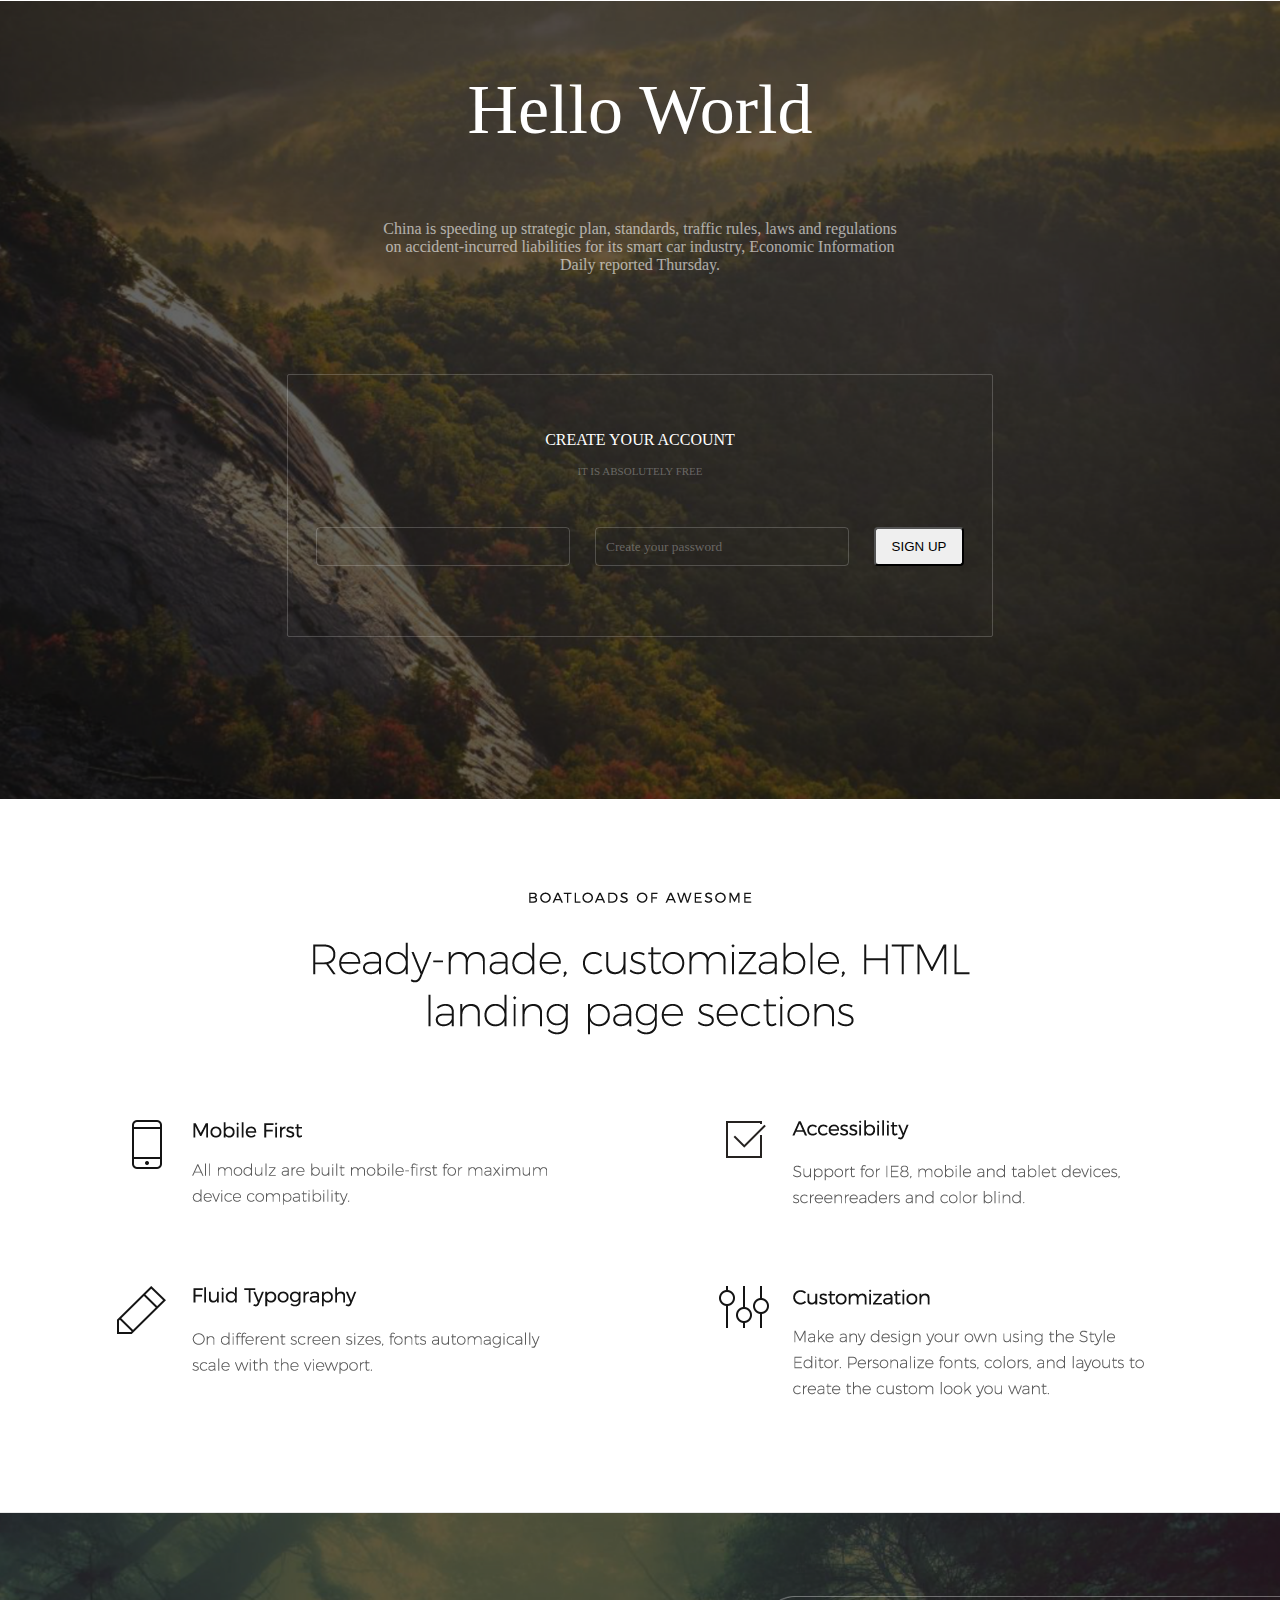
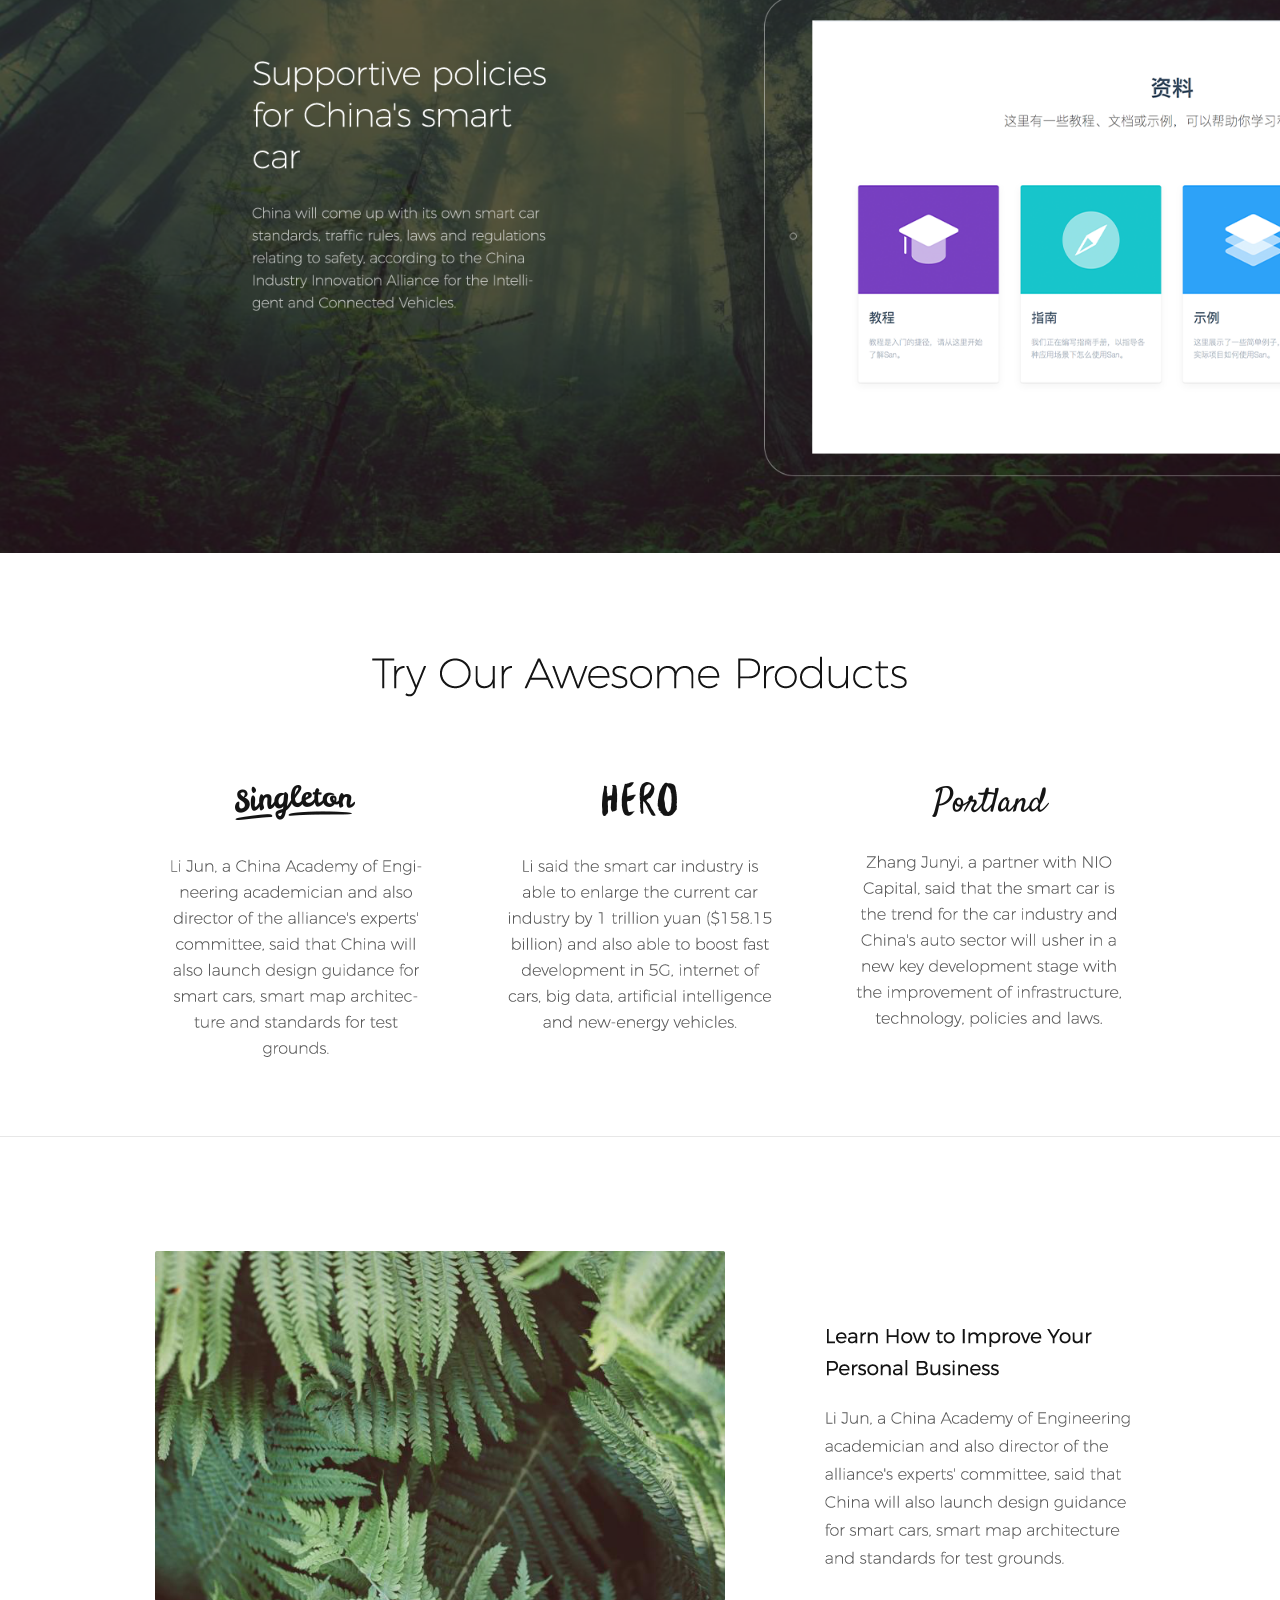
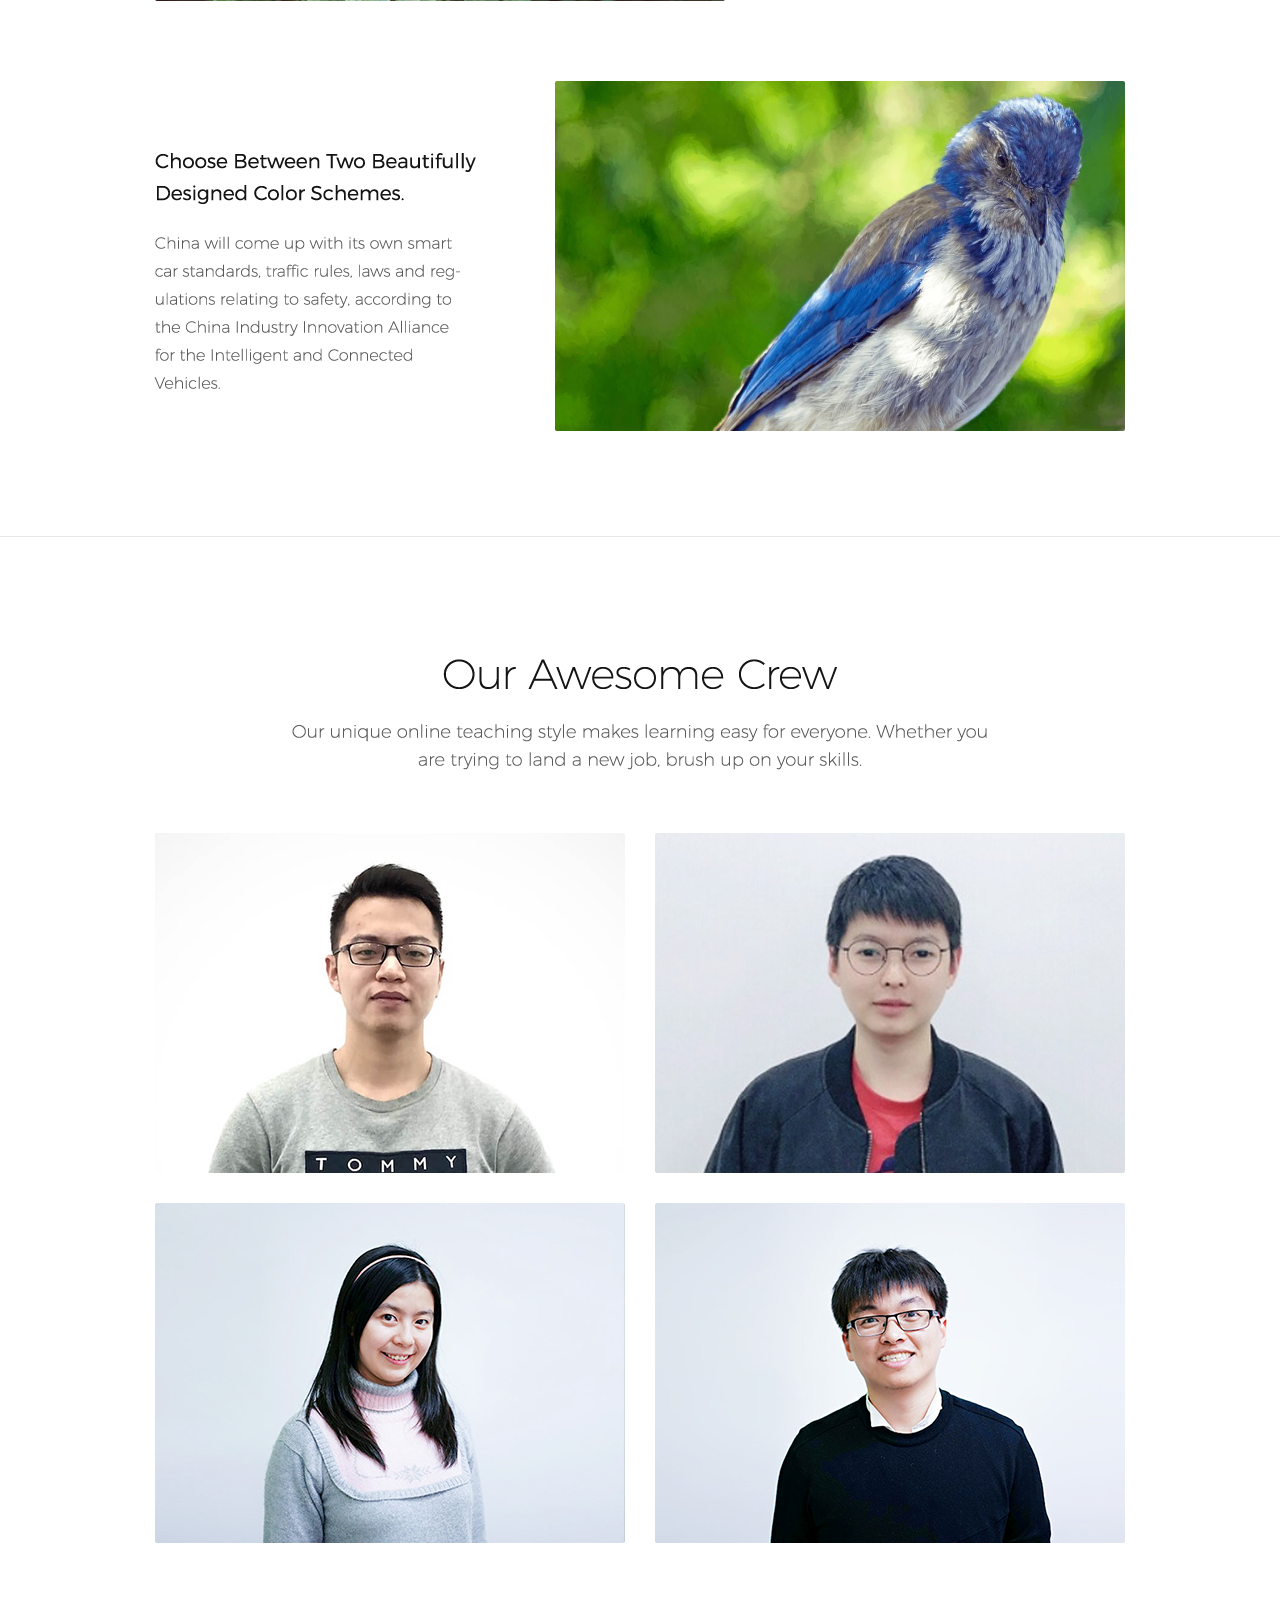
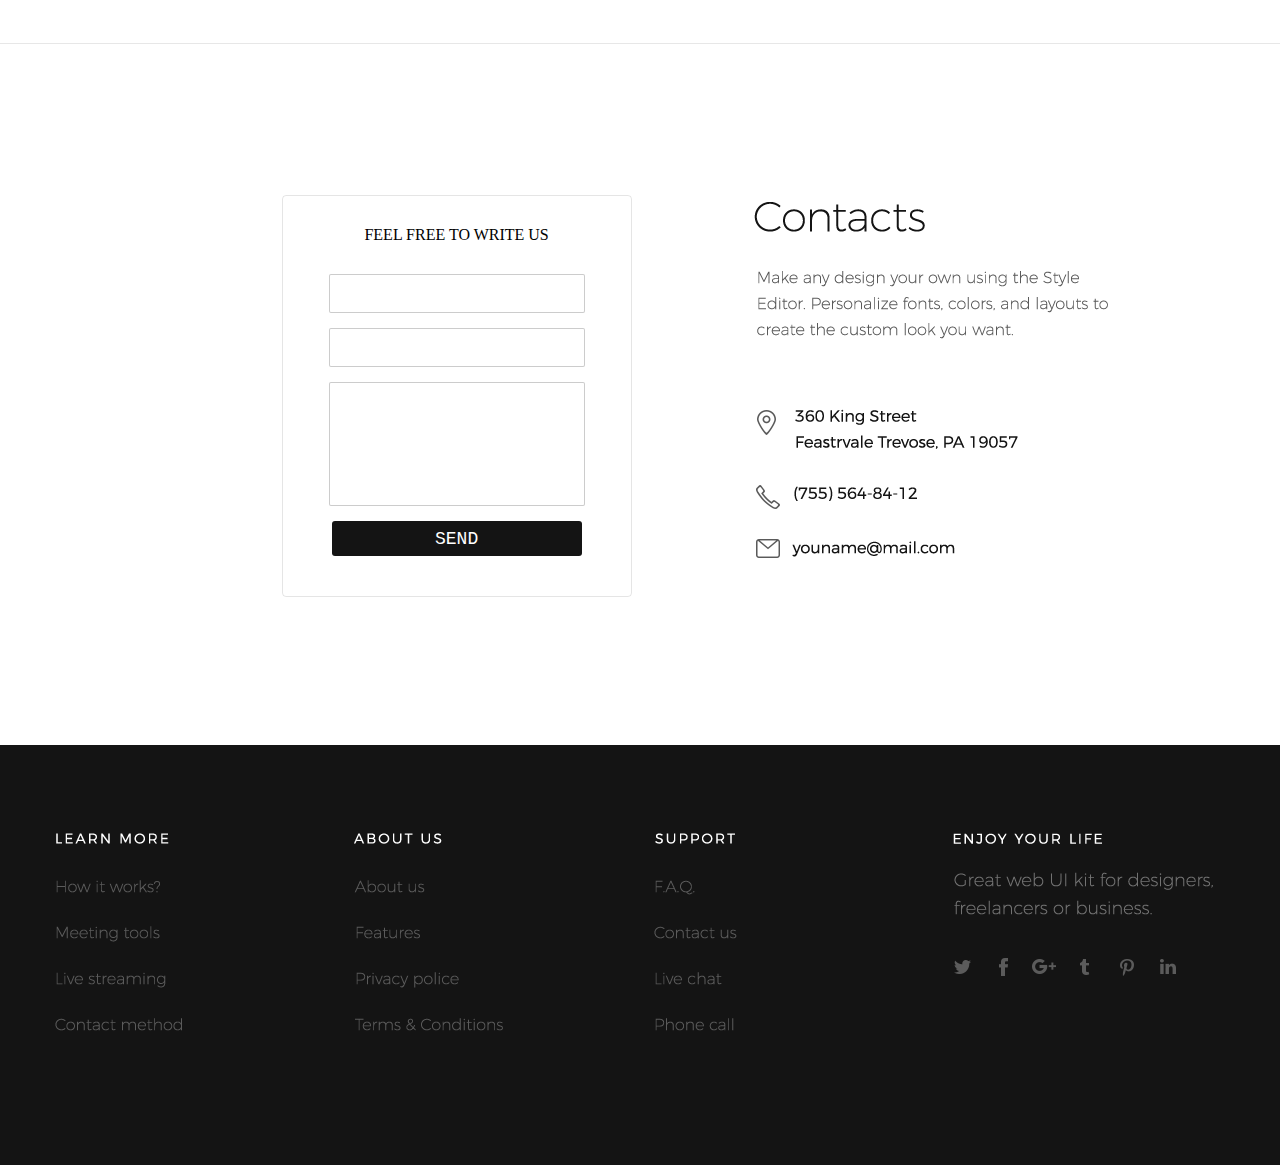
<file: ninth to eleven day/index.html>
<!DOCTYPE html>
<html>
  <head>
    <meta charset="utf-8">
    <meta name="viewport" content="width=device-width, initial-scale=1">
    <link rel="stylesheet" href="index.css">
  </head>
  <body>
    <div>
      <div id="first">
        <img src="image/bg1.png">
        <div>
          <p>
            Hello World
          </p>
          <p>
            China is speeding up strategic plan, standards, traffic rules, laws and regulations<br>
            on accident-incurred liabilities for its smart car industry, Economic Information<br>
            Daily reported Thursday.
          </p>
          <form method="GET" action="">
            <p>
              CREATE YOUR ACCOUNT
            </p>
            <p>
              IT IS ABSOLUTELY FREE
            </p>
            <div>
              <input type="email" id="username">
              <input type="password" id="pw" placeholder="Create your password">
              <button type="submit">SIGN UP</button>
            </div>
          </form>
        </div>
      </div>
      <div id="second">
        <img src="image/bg2.png">
      </div>
      <div id="third">
        <img src="image/bg3.png">
      </div>
      <div id="forth">
        <img src="image/bg4.png">
      </div>
      <div id="fifth">
        <div>
          <div id="contact">
            <p>
              FEEL FREE TO WRITE US
            </p>
            <input type="text">
            <input type="text">
            <input type="text">
            <button type="submit">SEND</button>
          </div>
        </div>
        <img src="image/bg5.png">
        <div id="footer"></div>
      </div>
    </div>
  </body>
</html>
</file>
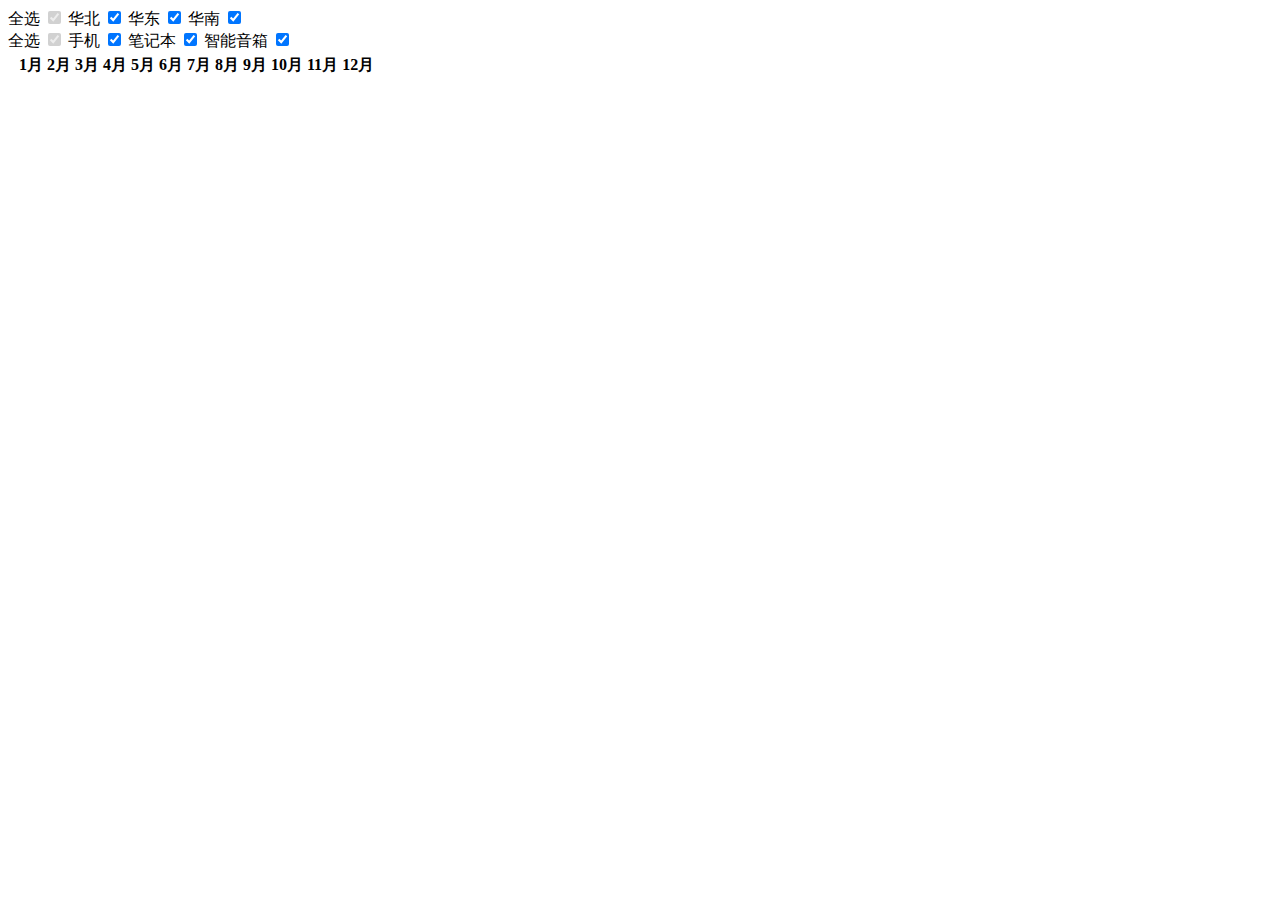
<file: thirty-one to forty-one/index.html>
<!DOCTYPE hmtl>
<html>
  <head>
    <meta charset="utf-8">
    <meta name="viewport" content="width=device-width, initial-scale=1">
  </head>
  <body>
    <div>
      <div id="region">
        <label for="allregion">全选</label>
        <input type="checkbox" name="region" id="allregion" checked>
        <label for="north">华北</label>
        <input type="checkbox" name="region" id="north" value="华北" checked>
        <label for="east">华东</label>
        <input type="checkbox" name="region" id="east" value="华东" checked>
        <label for="south">华南</label>
        <input type="checkbox" name="region" id="south" value="华南" checked>
      </div>
      <div id="product">
        <label for="allproduct">全选</label>
        <input type="checkbox" name="product" id="allproduct" checked>
        <label for="mobile">手机</label>
        <input type="checkbox" name="product" id="mobile" value="手机" checked>
        <label for="laptop">笔记本</label>
        <input type="checkbox" name="product" id="laptop" value="笔记本" checked>
        <label for="audio">智能音箱</label>
        <input type="checkbox" name="product" id="audio" value="智能音箱" checked>
      </div>
    </div>
    <table id="table-wrapper">
      <tr>
        <th></th>
        <th></th>
        <th>1月</th>
        <th>2月</th>
        <th>3月</th>
        <th>4月</th>
        <th>5月</th>
        <th>6月</th>
        <th>7月</th>
        <th>8月</th>
        <th>9月</th>
        <th>10月</th>
        <th>11月</th>
        <th>12月</th>
      </tr>
    </table>
    <div id="chart">

    </div>
  </body>
  <script src="./checkbox.js"></script>
  <script src="./dataprocessing.js"></script>
</html>
</file>
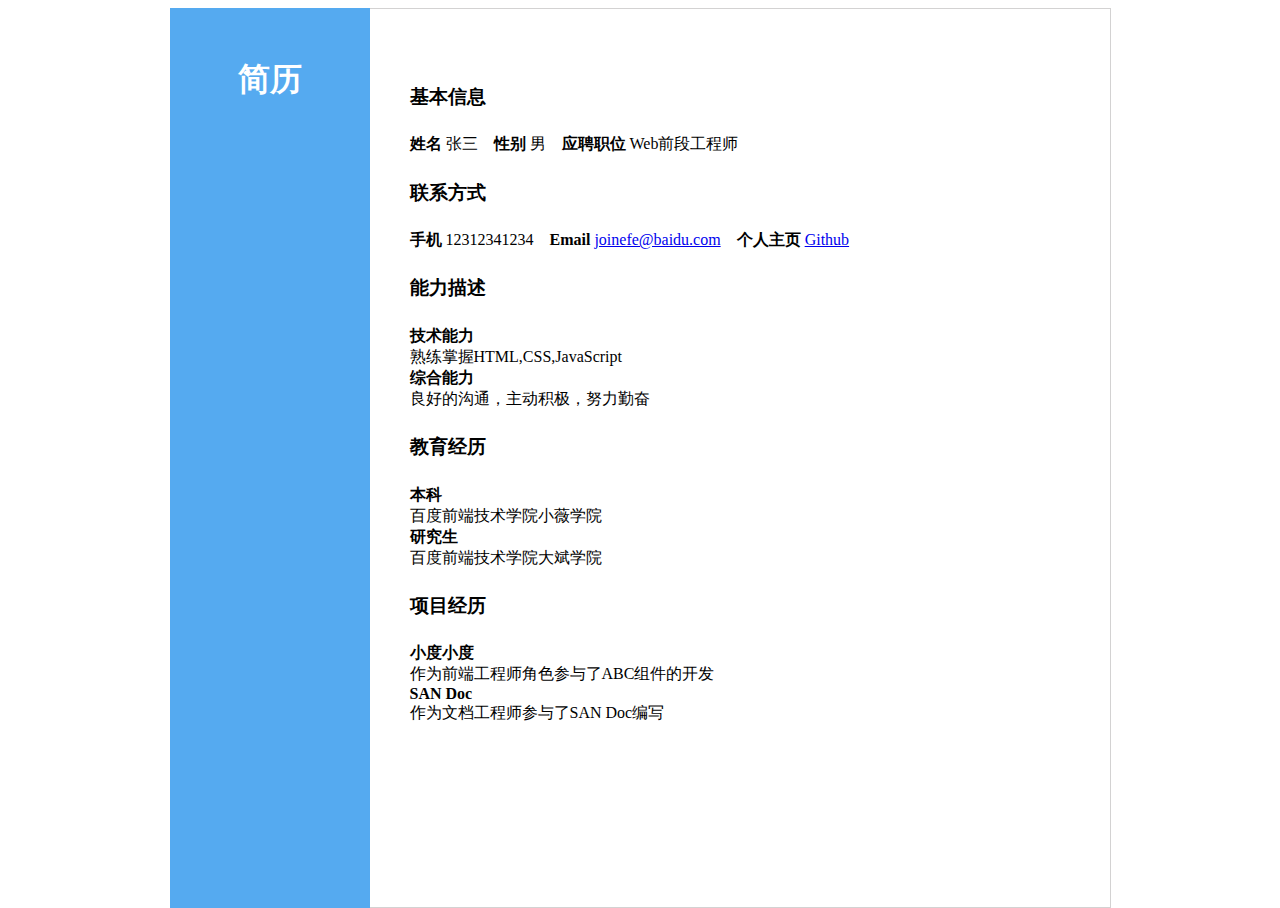
<file: fifth and sixth day/resume.html>
<!DOCTYPE html>
<html>
  <head>
    <meta charset="utf-8">
    <meta name="viewport" content="width=device-width,initial-scale=1">
    <link rel="stylesheet" href="style_2.css">
  </head>
  <body>
    <div>
      <h1>简历</h1>
    </div>
    <div>
      <h3>基本信息</h3>
      <p>
        <span>姓名</span>
         张三&nbsp&nbsp&nbsp
        <span>性别</span>
         男&nbsp&nbsp&nbsp
        <span>应聘职位</span>
         Web前段工程师
      </p>
      <h3>联系方式</h2>
      <p>
        <span>手机</span>
         12312341234&nbsp&nbsp&nbsp
        <span>Email</span>
         <a href="mailto:joinefe@baidu.com">joinefe@baidu.com</a>&nbsp&nbsp&nbsp
        <span>个人主页</span>
         <a href="javascript:void(0)">Github</a>
      </p>
      <h3>能力描述</h3>
      <p>
        <span>技术能力</span><br>
        熟练掌握HTML,CSS,JavaScript<br>
        <span>综合能力</span><br>
        良好的沟通，主动积极，努力勤奋
      </p>
      <h3>教育经历</h3>
      <p>
        <span>本科</span><br>
        百度前端技术学院小薇学院<br>
        <span>研究生</span><br>
        百度前端技术学院大斌学院
      </p>
      <h3>项目经历</h3>
      <p>
        <span>小度小度</span><br>
        作为前端工程师角色参与了ABC组件的开发<br>
        <span>SAN Doc</span><br>
        作为文档工程师参与了SAN Doc编写
      </p>
    </div>
  </body>
</html>
</file>
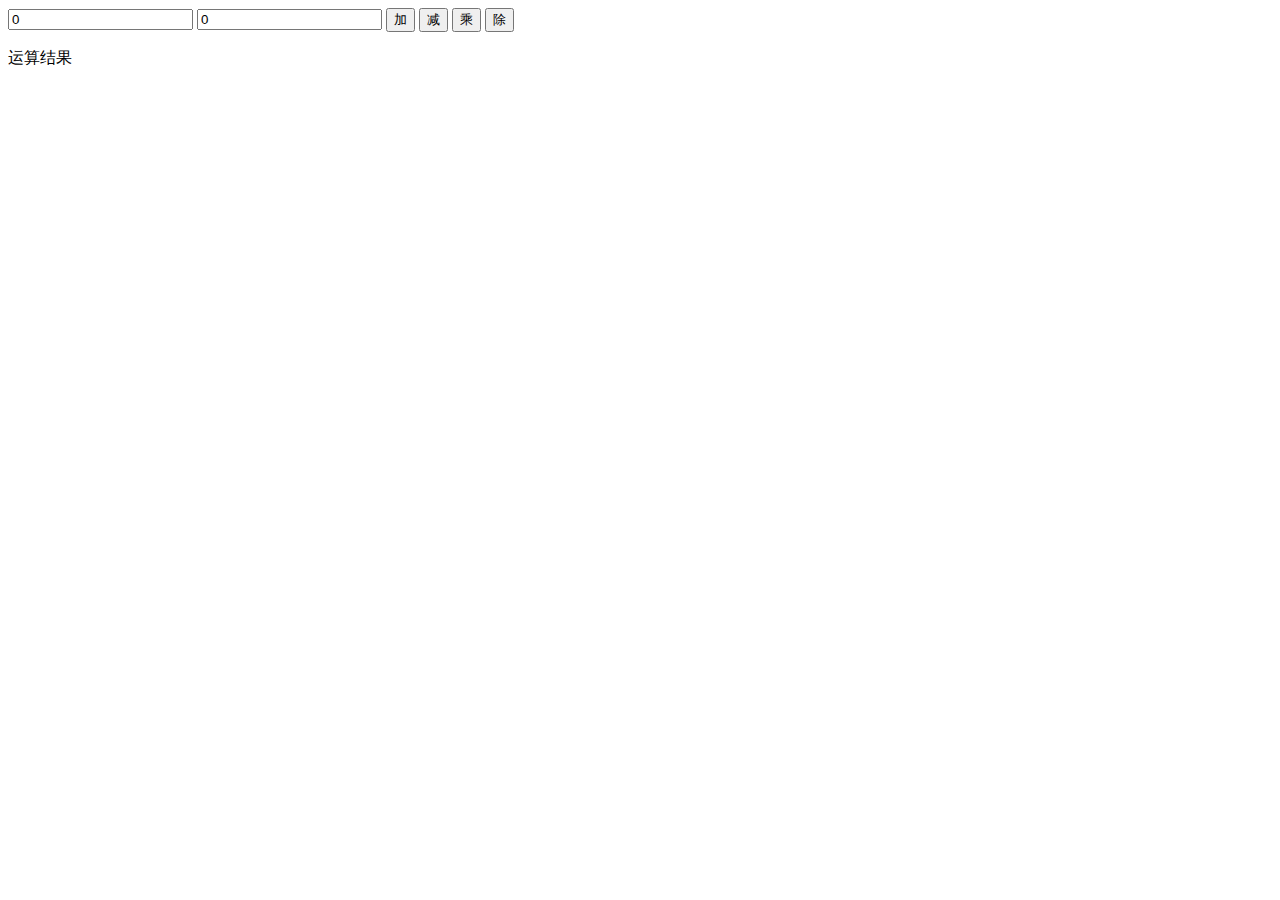
<file: seventeen to eighteen day/1.html>
<!DOCTYPE html>
<html>
<head>
    <meta charset="UTF-8">    
    <title>IFE ECMAScript</title>
</head>
<body>        
    <input id="first-number" type="number" value="0" placeholder="第一个数字">
    <input id="second-number" type="number" value="0" placeholder="第二个数字">
    <button id="add-btn">加</button>
    <button id="minus-btn">减</button>
    <button id="times-btn">乘</button>
    <button id="divide-btn">除</button>
    <p id="result">
      运算结果
      <span></span>
    </p>
    <script>
      let btn = document.getElementsByTagName('button')
      let fir = document.getElementById('first-number')
      let sec = document.getElementById('second-number')
      let rSpan = document.getElementById('result').firstElementChild
      for (let b of btn) {
        b.addEventListener('click', function () {
          let firn = Number(fir.value)
          let secn = Number(sec.value)
          if (fir.value === '' || Number(fir.value) === NaN || sec.value === '' || Number(sec.value) === NaN) {
            console.log('请输入数字')
          } else {
            switch (this.id) {
              case 'add-btn':
                rSpan.innerHTML = firn + secn
                break
              case 'minus-btn':
                rSpan.innerHTML = firn - secn
                break
              case 'times-btn':
                rSpan.innerHTML = firn * secn
                break
              case 'divide-btn':
                rSpan.innerHTML = firn / secn
            }
          }
        })
      }
      document.getElementById('divide-btn').addEventListener('click', function () {
        if (sec.value === '0') {
          this.value = ''
          console.log('除数不能为0')
        }
      })
    </script>

</body>
</html>
</file>
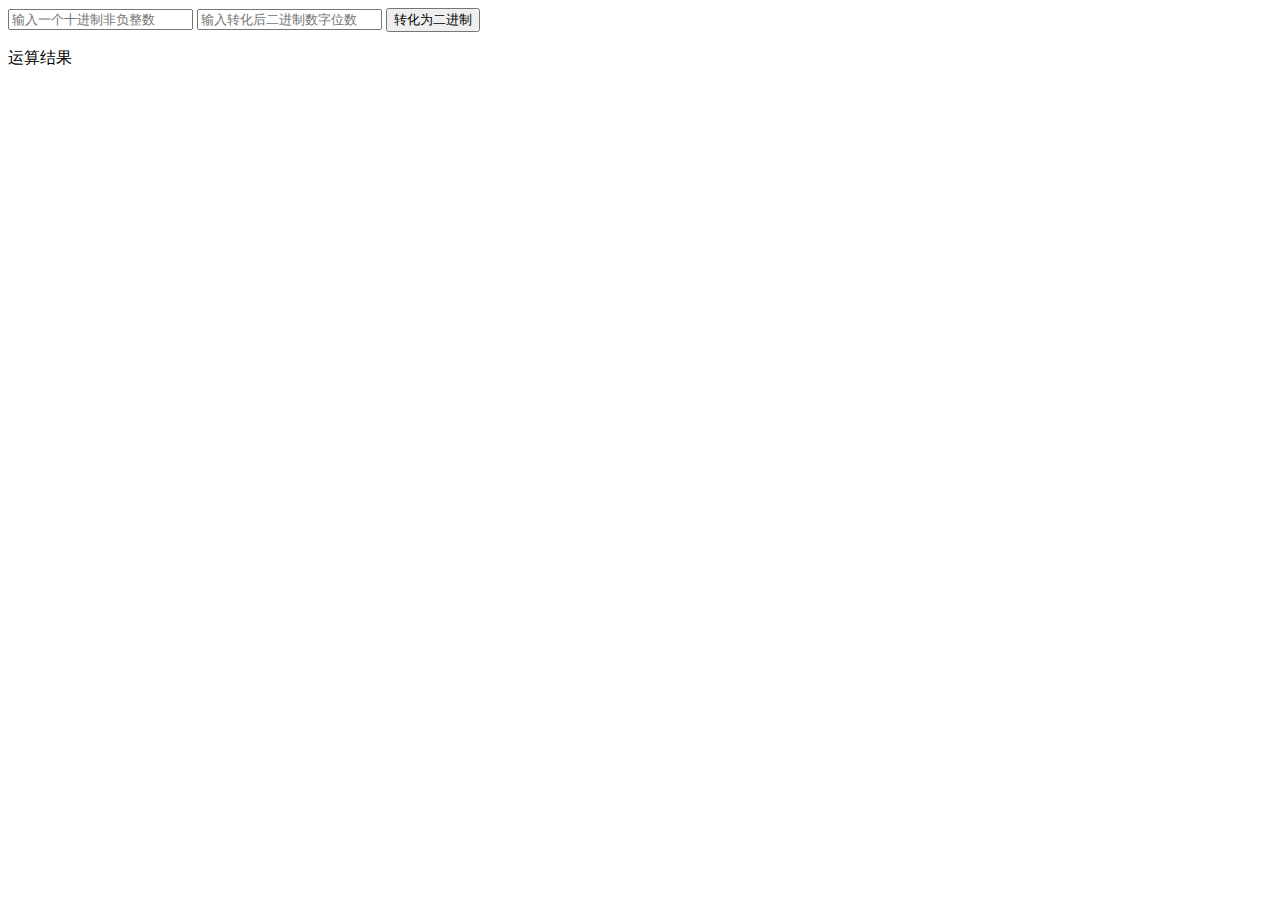
<file: seventeen to eighteen day/2.html>
<!DOCTYPE html>
<html>
<head>
    <meta charset="UTF-8">    
    <title>IFE ECMAScript</title>
</head>
<body>        
    <input id="dec-number" type="number" placeholder="输入一个十进制非负整数">
    <input id="bin-bit" type="number" placeholder="输入转化后二进制数字位数">
    <button id="trans-btn">转化为二进制</button>
    <p id="result">运算结果</p>
    <script>

// 二进制转化 
function dec2bin(decNumber) {
  let remainder = decNumber
  let r = ''
  let tmpR = ''
  while (remainder > 0) {
    tmpR = remainder % 2
    remainder = Math.floor(remainder / 2)
    r = tmpR + r
  }
  return r
}

// 根据用户选择的bin-bit补齐位数
function bit(bin) {
  let userL = Number(document.getElementById('bin-bit').value)
  let l = bin.length
  if (userL === NaN) {
    alert('位数输入无效，请重新输入')
  } else {
    if(userL < l) console.log('您输入的位数小于实际位数')
    return bin.padStart(userL, '0')
  }
}

// 预处理保证十进制的数字有效
let dec = document.getElementById('dec-number')
let p = document.getElementById('result')
document.getElementById('trans-btn').addEventListener('click', function () {
  let n = Number(dec.value)
  if (dec.value === '' || n === NaN || n < 0) {
    dec.value = ''
    alert('输入无效，请重新输入')
  } else {
    p.innerHTML = '运算结果 ' + bit(dec2bin(n))
  }
})
    </script>
</body>
</html>
</file>
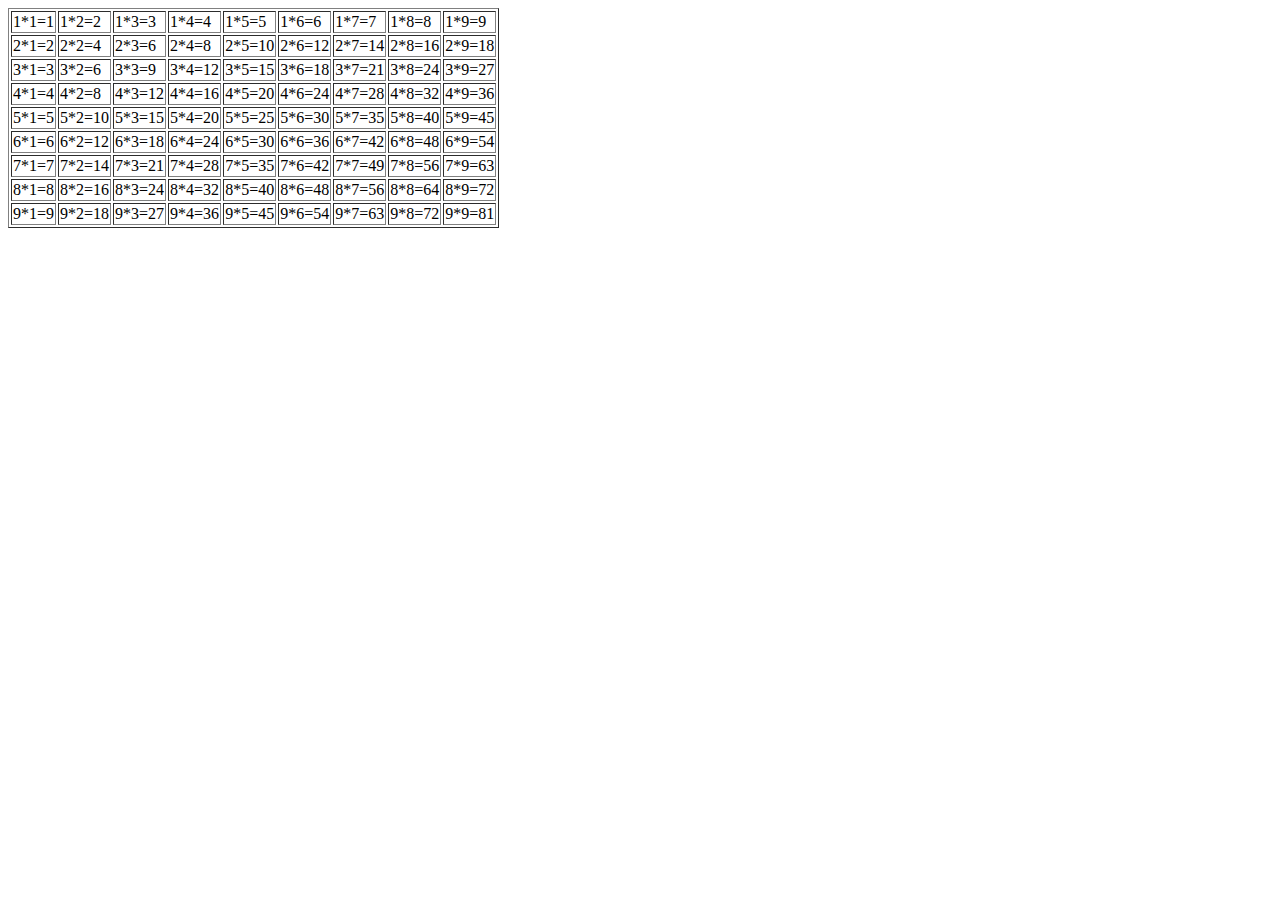
<file: seventeen to eighteen day/4.html>
<!DOCTYPE html>
<html>
  <head>
    <meta charset="utf-8">
    <meta name="viewport" content="width=device-width, initial-scale=1">
  </head>
  <body>
    <table id="table">
    </table>
  </body>
  <script>
    let r = 1
    while (r < 10) {
      let n = 1
      let node = document.createElement('TR')
      let tr = document.getElementById('table').appendChild(node)
      while (n < 10) {
        let node = document.createElement('TD')
        let td = tr.appendChild(node)
        td.innerHTML = r + '*' + n + '=' + r*n
        n++
      }
      r++
    }
    document.getElementById('table').border = '1px'
  </script>
</html>
</file>
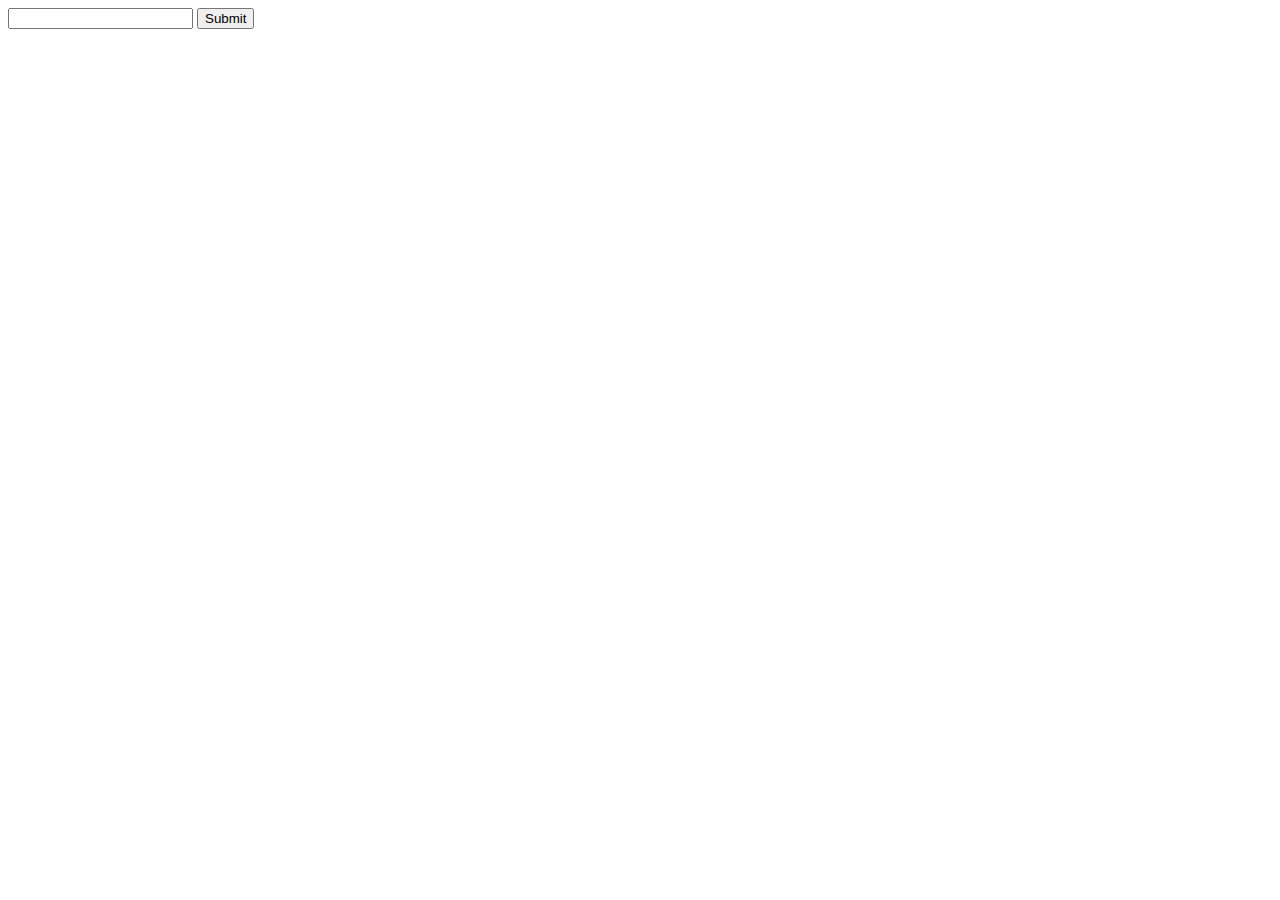
<file: twenty to twenty-one day/1.html>
<!DOCTYPE html>
<html>
  <head>
    <meta charset="utf-8">
    <meta name="viewport" content="width=device-width, initial-scale=1">
  </head>
  <body>
    <input id="name" type="text">
    <button id="submit-btn">Submit</button>
  </body>
  <script>
    let txt = document.getElementById('name')
    document.getElementById('submit-btn').addEventListener('click', function () {
      console.log(txt.value)
    })
    txt.addEventListener('keydown', function (e) {
      switch (e.code) {
        case 'Escape':
          txt.value = ''
        case 'Enter':
          console.log(txt.value)
      }
    })
  </script>
</html>
</file>
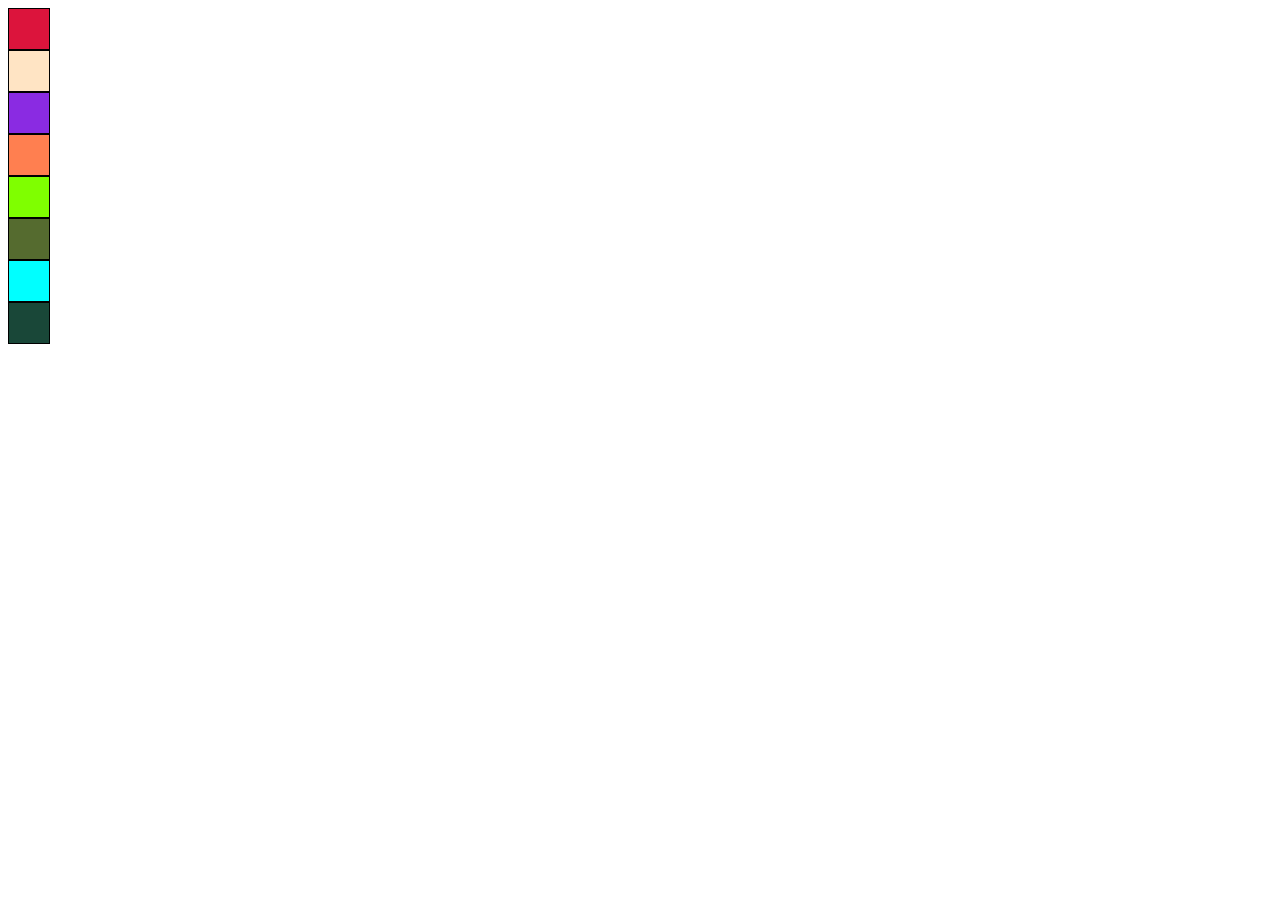
<file: twenty to twenty-one day/3.html>
<!DOCTYPE html>
<html>
<head>
    <meta charset="UTF-8">    
    <title>IFE ECMAScript</title>
    <style>
        .palette {
            margin: 0;
            padding: 0;
            list-style: none;
        }
        .palette li {
            width: 40px;
            height: 40px;
            border: 1px solid #000;
            cursor: pointer;
        }
    </style>
</head>
<body>            
    <ul class="palette">
        <li style="background-color:crimson"></li>
        <li style="background-color:bisque"></li>
        <li style="background-color:blueviolet"></li>
        <li style="background-color:coral"></li>
        <li style="background-color:chartreuse"></li>
        <li style="background-color:darkolivegreen"></li>
        <li style="background-color:cyan"></li>
        <li style="background-color:#194738"></li>        
    </ul>

    <p class="color-picker"></p>

    <script>
        var list = document.querySelectorAll("li");
        for (var i = i = 0, len = list.length; i < len; i++) {
            list[i].onclick = function(e) {
                var t = e.target;
                var c = t.style.backgroundColor;
                var p = document.getElementsByClassName("color-picker")[0]
                p.innerHTML = c;
                p.style.color = c;
            }
        }
    </script>
</body>
</html>
</file>
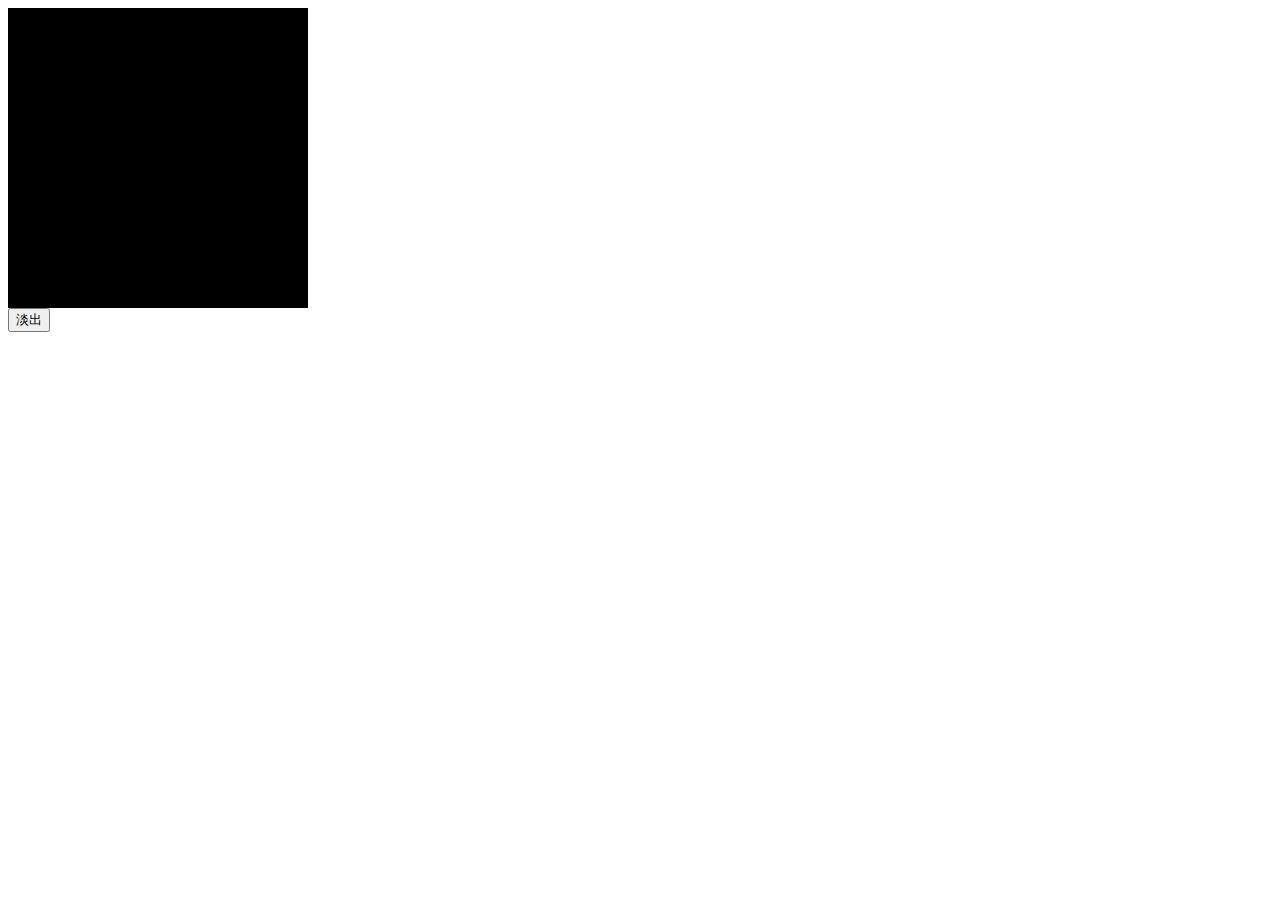
<file: twenty to twenty-one day/4.html>
<!DOCTYPE html>
<html>
  <head>
    <meta charset="utf-8">
    <meta name="viewport" content="width=device-width, initial-scale=1">
  </head>
  <body>
    <div id="fade-obj" style="width:300px;height:300px;background:#000"></div>
    <button id="fade-btn">淡出</button>
  </body>
  <script>
    let btn = document.getElementById('fade-btn')
    let obj = document.getElementById('fade-obj')
    obj.style.opacity = 1
    btn.addEventListener('click', function () {
      btn.disabled = true
      point0 = btn.innerHTML === '淡出' ? 1 : 0
      let point = point0
      let timeId = setInterval(() => {
        point = point0 ? point - 0.01 : point + 0.01
        obj.style.opacity = point
        if (point >= 1 || point <= 0) {
          clearInterval(timeId)
          btn.innerHTML = point0 ? '淡入' : '淡出'
          btn.disabled = false
        }
      }, 20)
    })
  </script>
</html>
</file>
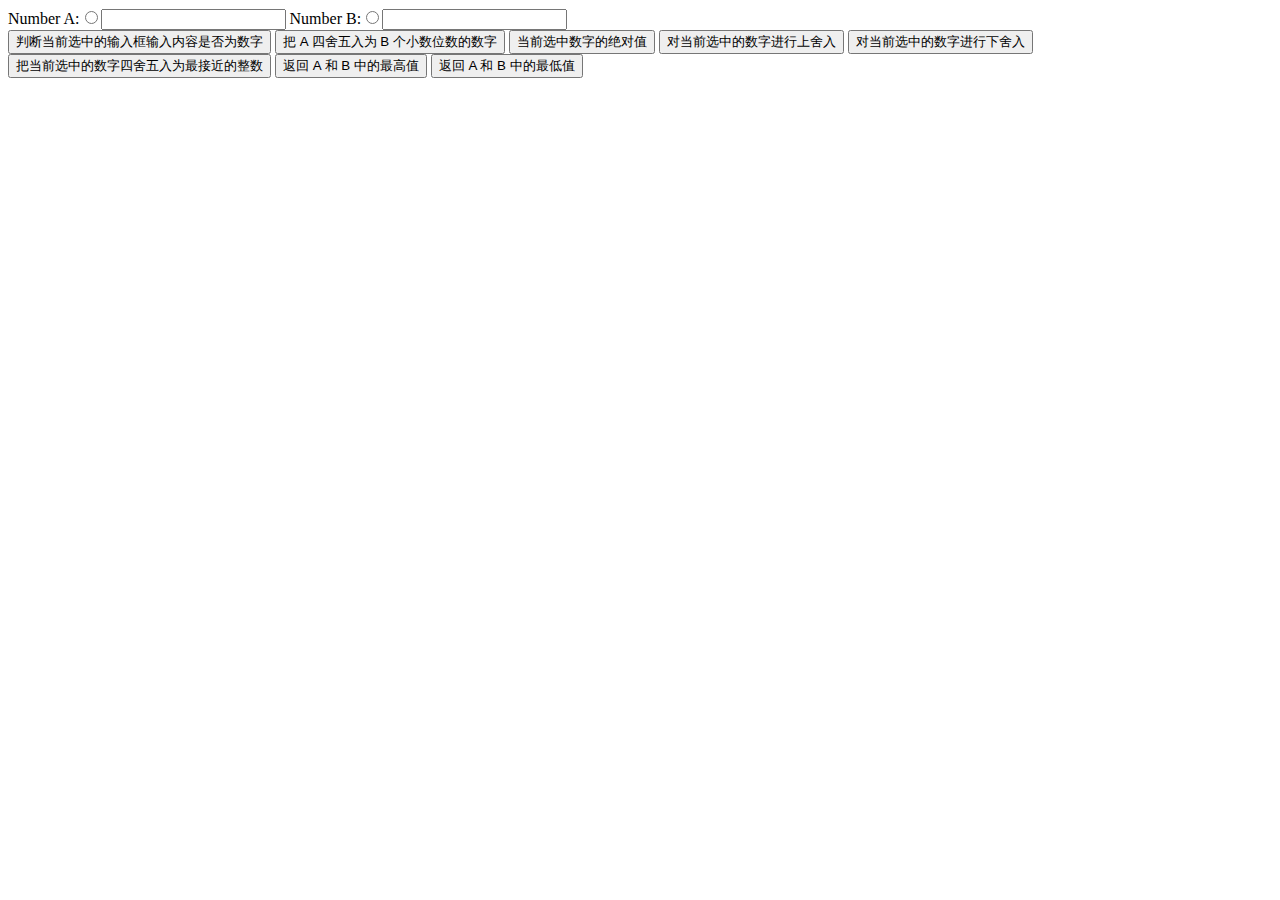
<file: twenty-two to twenty-four/1.html>
<!DOCTYPE html>
<html>
  <head>
    <meta charset="utf-8">
    <meta name="viewport" content="width=device-width, initial-scale=1">
  </head>
  <body>
    <div>
      <label>Number A:<input id="radio-a" type="radio" name="math-obj" value="a"></label><input id="num-a" type="text">
      <label>Number B:<input id="radio-b" type="radio" name="math-obj" value="b"></label><input id="num-b" type="text">
    </div>
    <div id="btns">
      <button id='a'>判断当前选中的输入框输入内容是否为数字</button>
      <button id='b'>把 A 四舍五入为 B 个小数位数的数字</button>
      <button id='c'>当前选中数字的绝对值</button>
      <button id='d'>对当前选中的数字进行上舍入</button>
      <button id='e'>对当前选中的数字进行下舍入</button>
      <button id='f'>把当前选中的数字四舍五入为最接近的整数</button>
      <button id='g'>返回 A 和 B 中的最高值</button>
      <button id='h'>返回 A 和 B 中的最低值</button>        
    </div>
    <p id="result"></p>
  </body>
  <script>
    let p = document.getElementById('result')
    let aInput = document.getElementById('num-a')
    let bInput = document.getElementById('num-b')
    document.getElementById('btns').addEventListener('click', function (e) {
      switch (e.target.id) {
        case 'a':
          a()
          break
        case 'b':
          b()
          break
        case 'c':
          c()
          break
        case 'd':
          d()
          break
        case 'e':
          ee()
          break
        case 'f':
          f()
          break
        case 'g':
          g()
          break
        case 'h':
          h()
          break
      }
    })
    // 检测数字，形参传入input框value值，不传的检测checked的value值
    function a(inputv) {
      numId = inputv === '' ? 'num-' + document.querySelector('input:checked').value : 'num-' + inputv
      let n = document.getElementById(numId).value
      p.innerHTML = n === '' ? '当前框为空' : Number.isNaN(Number(n)) ? '不是数字' : '是数字'
      return p.innerHTML === '是数字' ? true : false
    }

    function b() {
      if (a('a') && a('b')) {
        p.innerHTML = Number(aInput.value).toFixed(Number(bInput.value))
      }
    }

    function c() {
      let inputv = document.querySelector('input:checked').value
      nId = 'num-' + inputv
      if(a(inputv)) {
        p.innerHTML = Math.abs(document.getElementById(nId).value)
      }
    }

    function d() {
      let inputv = document.querySelector('input:checked').value
      nId = 'num-' + inputv
      if(a(inputv)) {
        p.innerHTML = Math.ceil(document.getElementById(nId).value)
      }
    }

    function ee() {
      let inputv = document.querySelector('input:checked').value
      nId = 'num-' + inputv
      if(a(inputv)) {
        p.innerHTML = Math.floor(document.getElementById(nId).value)
      }
    }

    function f() {
      let inputv = document.querySelector('input:checked').value
      nId = 'num-' + inputv
      if(a(inputv)) {
        p.innerHTML = Math.round(document.getElementById(nId).value)
      }
    }

    function g() {
      if (a('a') && a('b')) {
        p.innerHTML = Number(aInput.value) > Number(bInput.value) ? aInput.value : bInput.value
      }
    }

    function h() {
      if (a('a') && a('b')) {
        p.innerHTML = Number(aInput.value) < Number(bInput.value) ? aInput.value : bInput.value
      }
    }
  </script>
</html>
</file>
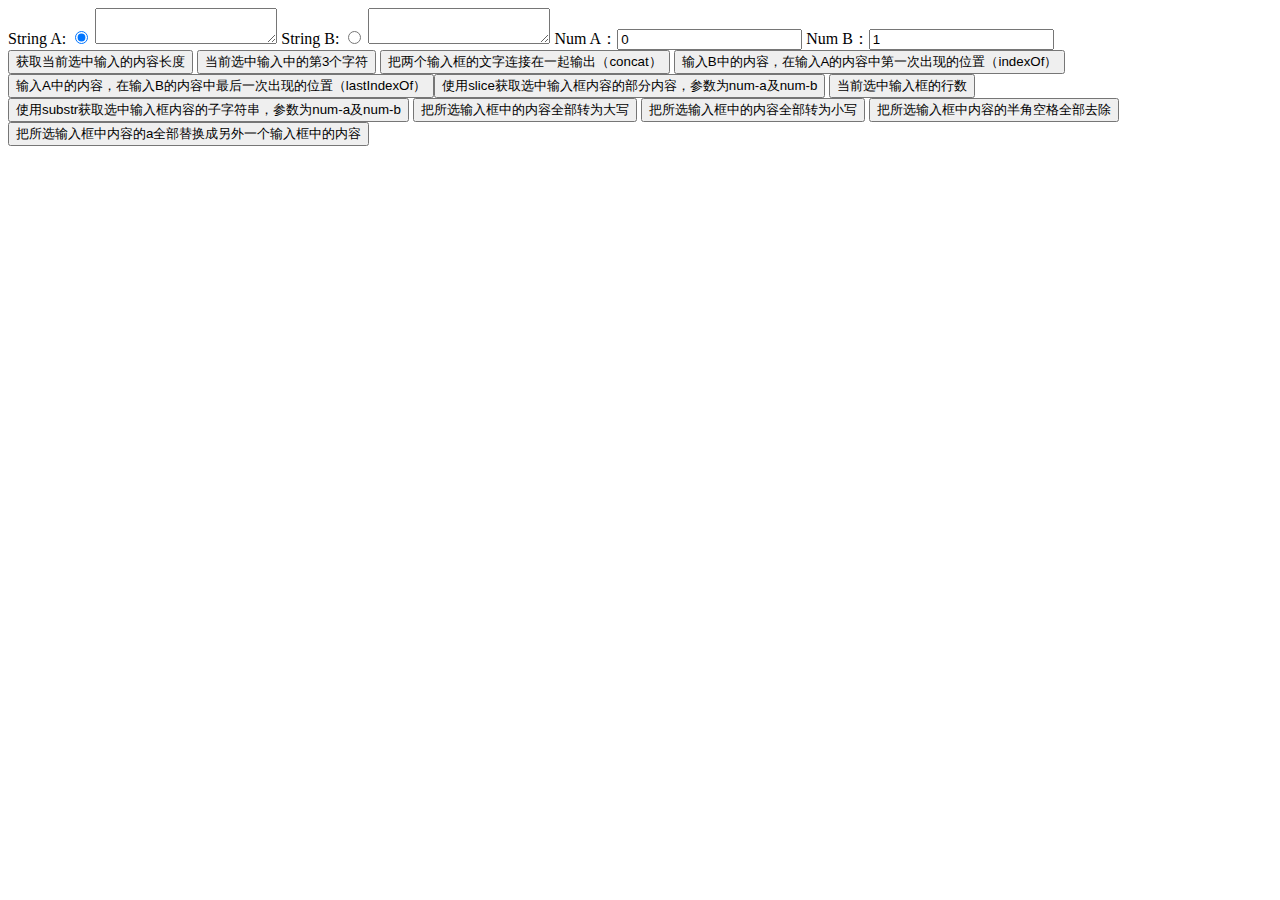
<file: twenty-two to twenty-four/2.html>
<!DOCTYPE html>
<html>
  <head>
    <meta charset="utf-8">
    <meta name="viewport" content="width=device-width, initial-scale=1">
  </head>
  <body>
    <div>
      <label>String A:
          <input id="radio-a" type="radio" checked="true" name="str-obj" value="a">
      </label>
      <textarea id="str-a"></textarea>
      <label>String B:
          <input id="radio-b" type="radio" name="str-obj" value="b">
      </label>
      <textarea id="str-b"></textarea>        
      <label>Num A：<input id="num-a" type="number" value="0"></label>
      <label>Num B：<input id="num-b" type="number" value="1"></label>
    </div>
    <div id="btns">
      <button id="btnA">获取当前选中输入的内容长度</button>
      <button id="btnB">当前选中输入中的第3个字符</button>
      <button id="btnC">把两个输入框的文字连接在一起输出（concat）</button>
      <button id="btnD">输入B中的内容，在输入A的内容中第一次出现的位置（indexOf）</button>
      <button id="btnE">输入A中的内容，在输入B的内容中最后一次出现的位置（lastIndexOf）</butto id="btnA"n>
      <button id="btnF">使用slice获取选中输入框内容的部分内容，参数为num-a及num-b</button>
      <button id="btnG">当前选中输入框的行数</button>
      <button id="btnH">使用substr获取选中输入框内容的子字符串，参数为num-a及num-b</button>
      <button id="btnI">把所选输入框中的内容全部转为大写</button>
      <button id="btnJ">把所选输入框中的内容全部转为小写</button>
      <button id="btnK">把所选输入框中内容的半角空格全部去除</button>
      <button id="btnL">把所选输入框中内容的a全部替换成另外一个输入框中的内容</button>
    </div>
    <p id="result"></p>
  </body>
  <script>
    let p = document.getElementById('result')
    let btns = document.getElementById('btns')
    let strA = document.getElementById('str-a')
    let strB = document.getElementById('str-b')
    let numA = document.getElementById('num-a')
    let numB = document.getElementById('num-b')
    btns.addEventListener('click', function (e) {
      switch (e.target.id) {
        case 'btnA':
          a()
          break
        case 'btnB':
          b()
          break
        case 'btnC':
          c()
          break
        case 'btnD':
          d()
          break
        case 'btnE':
          ee()
          break
        case 'btnF':
          ff()
          break
        case 'btnG':
          g()
          break
        case 'btnH':
          h()
          break
        case 'btnI':
          my()
          break
        case 'btnJ':
          j()
          break
        case 'btnK':
          k()
          break
        case 'btnL':
          l()
          break
      }
    })

    // 获得所选的textarea框的值
    function forcusT() {
      return document.getElementById('str-' + document.querySelector('input:checked').value).value
    }

    function a() {
      p.innerHTML = forcusT().length
    }

    function b() {
      p.innerHTML = forcusT()[2]
    }

    function c() {
      p.innerHTML = strA.value.concat(strB.value)
    }

    function d() {
      p.innerHTML = strA.value.indexOf(strB.value)
    }

    function ee() {
      p.innerHTML = strB.value.lastIndexOf(strA.value)
    }

    function ff() {
      p.innerHTML = forcusT().slice(Number(numA.value), Number(numB.value))
    }

    // 将文本包在一个span里，放在html下算span长度px值
    function spanL(str) {
      span = document.createElement('span')  
      span.innerHTML = str
      document.getElementsByTagName('html')[0].appendChild(span)
      let l = span.offsetWidth
      span.style.display = 'none'
      return l
    }

    function g() {
      let textWidth = document.getElementById('str-' + document.querySelector('input:checked').value).offsetWidth
      let tArray = forcusT().split('\n')
      let l = 0
      for (let t of tArray) {
        l += Math.ceil(spanL(t) / textWidth)
      }
      p.innerHTML = l
    }

    function h() {
      p.innerHTML = forcusT().substr(Number(numA.value), Number(numB.value))
    }

    function my() {
      document.getElementById('str-' + document.querySelector('input:checked').value).value = forcusT().toUpperCase()
    }

    function j() {
      document.getElementById('str-' + document.querySelector('input:checked').value).value = forcusT().toLowerCase()
    }

    function k() {
      console.log('ok')
      document.getElementById('str-' + document.querySelector('input:checked').value).value = forcusT().replace(/[\u0020]/g, '')
    }

    function l() {
      let otherId = document.querySelector('input:checked').value === 'a' ? 'str-b' : 'str-a'
      document.getElementById('str-' + document.querySelector('input:checked').value).value = forcusT().replace(/a/g, document.getElementById(otherId).value)
    }
  </script>
</html>
</file>
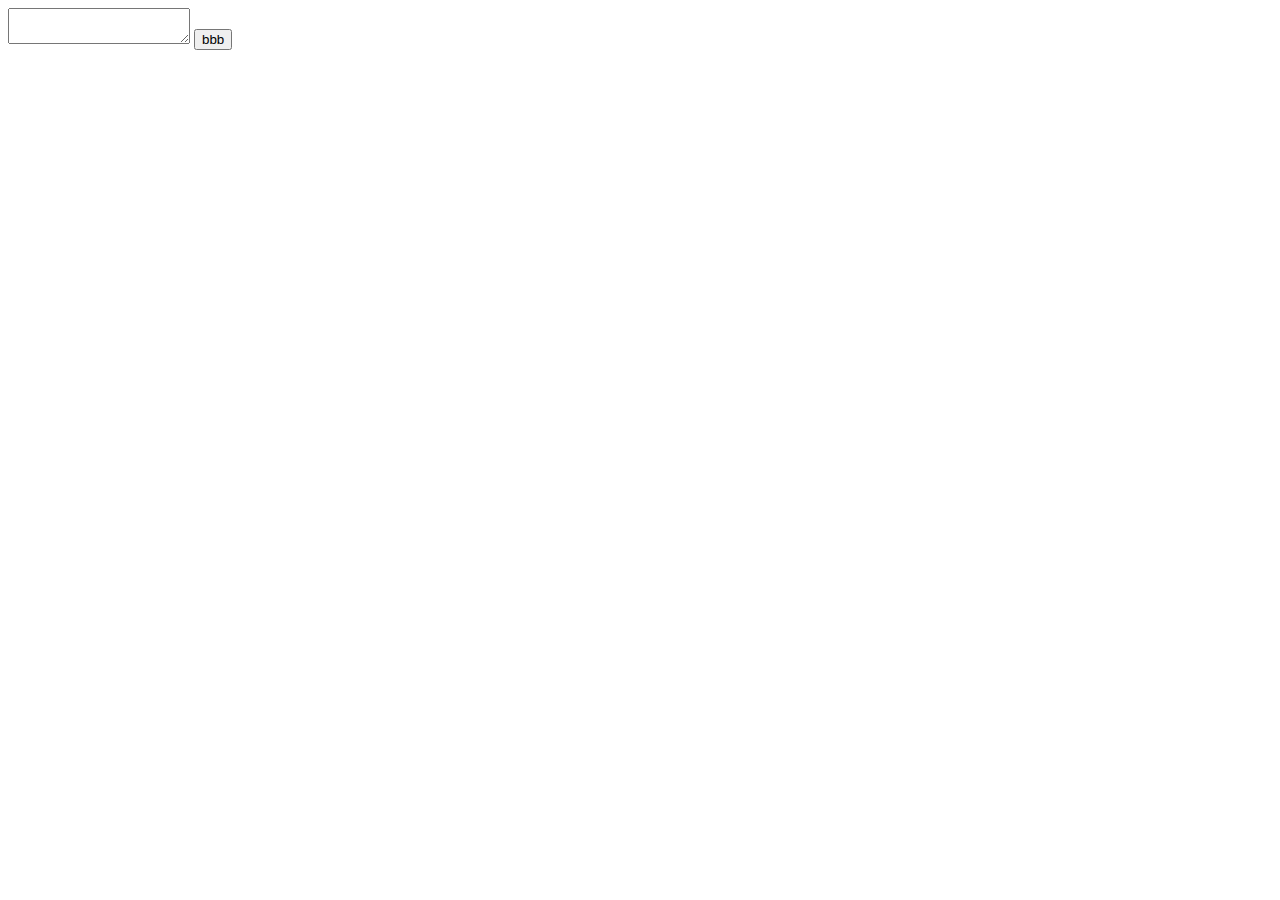
<file: twenty-two to twenty-four/shi.html>
<!DOCTYPE html>
<html>
  <textarea id="t"></textarea>
  <button id="btn">bbb</button>
  <script>
    let txt = document.getElementById('t')
document.getElementById('btn').addEventListener('click', function () {
  // console.log(txt.value)
  // console.log(txt.innerHTML)
  console.log('这' + String.fromCharCode(160) + '样')
})
  </script>
</html>
</file>
<file: ninth to eleven day/index.css>
html {
  width: 100%
}

body {
  margin: 0
}

#first {
  position: relative;
  padding-top: 1px
}

#first > img {
  width : 100%;
  max-height: 100vh;
}

#first > div {
  position: absolute;
  left:0;
  top:0;
  right:0;
  bottom: 0
}

#first p {
  color: white;
  text-align: center
}

#first > div >p:nth-of-type(1) {
  font-size: 70px;
}

#first > div > :nth-child(2) {
  font-family: 'Times New Roman';
  opacity: 0.6
}

#first form {
  border: 1px solid rgba(255, 255, 255, 0.2);
  border-radius: 2px;
  width: 55vw;
  margin: 100px auto;
  padding-top: 40px;
}

#first form > p:nth-of-type(2) {
  font-size: 11px;
  color: rgba(255, 255, 255, 0.3)
}

#first form > div {
  margin: 50px auto 70px auto;
  display: flex;
  justify-content: center;
}

#first form input {
  background-color: transparent;
  border-radius: 4px;
  border: 1px solid rgba(255, 255, 255, 0.2);
  height: 35px;
  width: 240px;
  margin-right: 25px;
  color: white;
  padding-left: 10px;
  font-family: 'YaHei';
  outline: none
}

#first button {
  width: 90px;
  border-radius: 4px
}

#first form input::placeholder {
  color: rgba(255, 255, 255, 0.3);
  left: 20px
}

#second {
  display: flex;
  justify-content: center;
}

#third > img {
  width: 100%
}

#forth {
  display: flex;
  justify-content: center
}

#fifth {
 position: relative;
 display: flex;
 justify-content: center
}

#fifth > div:nth-of-type(1) {
  position: absolute;
  width: 350px;
  height: 500px;
  bottom: 470px;
  left: 22vw
}

#contact {
  display: flex;
  flex-direction: column;
  align-items: center;
  border-radius: 4px;
  border: 1px solid rgba(0, 0, 0, 0.1);
}

#contact > p {
  margin-top: 30px;
  margin-bottom: 30px
}

#contact input {
  width:250px;
  height:35px;
  margin-bottom:15px;
  border-radius: 2px;
  border: 1px solid rgba(0, 0, 0, 0.2)
}

#contact > input:nth-last-child(2) {
  height: 120px
}

#contact > button {
  height:35px;
  width: 250px;
  border: 0;
  border-radius: 3px;
  background-color: rgb(20, 20, 20);
  color: white;
  font-size: 18px;
  font-family: Courier;
  margin-bottom: 40px
}

#footer {
  position: absolute;
  bottom: 0;
  width:200%;
  height: 420px;
  background-color: rgb(20, 20, 20);
  z-index: -1
}
</file>
<file: fifth and sixth day/style_2.css>
html {
  height: 100%
}

body {
  display: flex;
  height: 100%
}

body > div:nth-of-type(1) {
  width: 200px;
  margin-left: auto;
  background-color: rgb(85, 170, 240)
  
}

body > div:nth-of-type(2) {
  width: 700px;
  margin-right: auto;
  padding-left: 40px;
  padding-top: 50px;
  border-top: 1px solid rgb(211, 210, 210);
  border-right: 1px solid rgb(211, 210, 210);
  border-bottom: 1px solid rgb(211, 210, 210)
}

h1 {
  text-align: center;
  margin-top: 50px;
  color: white
}

h3 {
  line-height: 200%;
}

p > span {
  font-weight: bold;
}

p > br:nth-of-type(2) {
  display: inline-block;
  margin-bottom: 1rem
}
</file>
